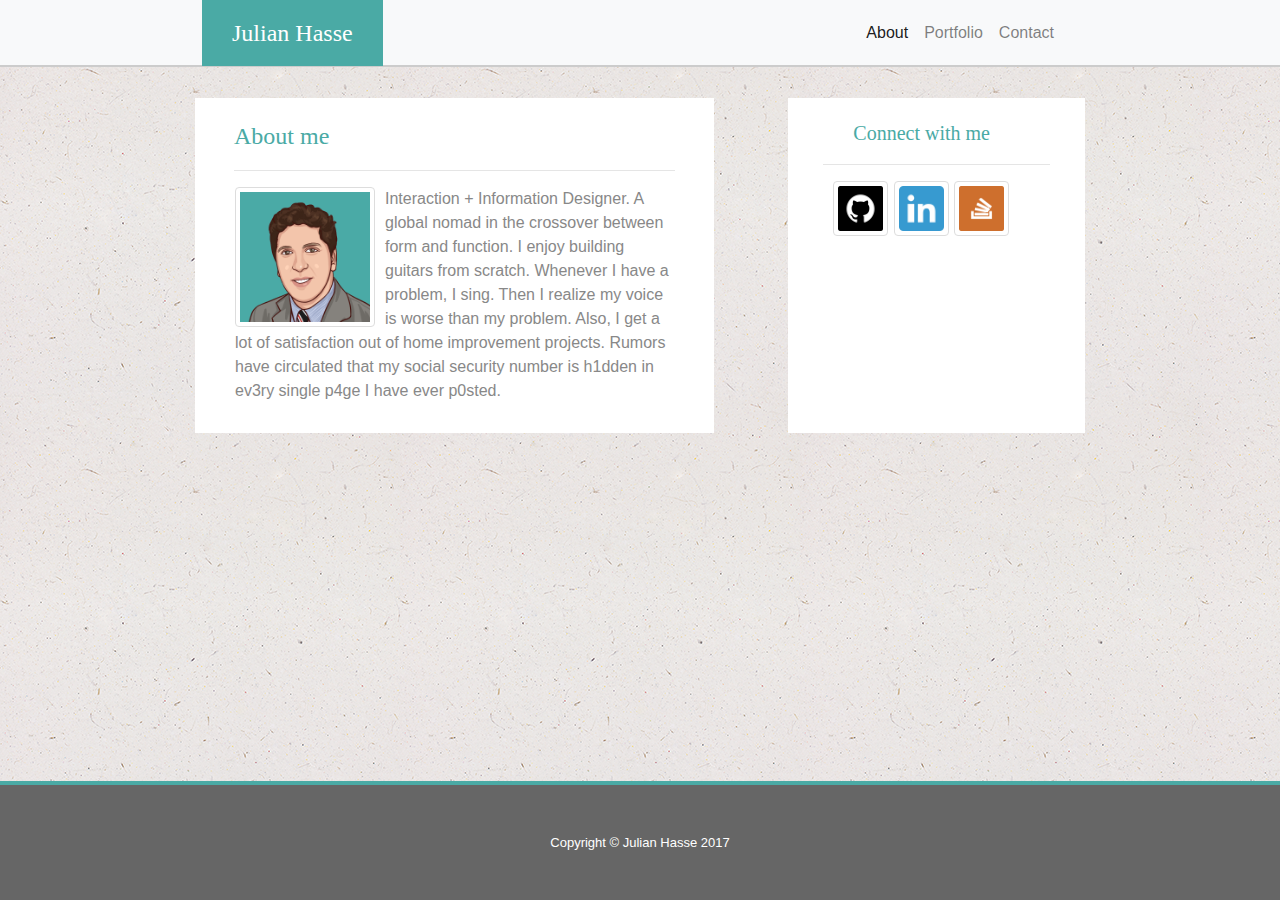
<file: index.html>
<!DOCTYPE html>
<html lang="en-us">

  <head>
    <meta charset="utf-8">
    <meta name="viewport" content="width=device-width, initial-scale=1">
    <meta name="author" content="Julian Hasse">
    <title>Julian Hasse | Portfolio</title>

    <!-- Bootstrap core CSS -->
    <link href="vendor/bootstrap/css/bootstrap.min.css" rel="stylesheet">

    <!-- Custom styles for this template -->
    <link href="css/style.css" rel="stylesheet">

  </head>

  <body class="bgimage">

    <!-- Navigation -->
    <nav class="navbar navbar-expand-md navbar-light bg-light fixed-top">
      <div class="container">
        <a class="navbar-brand" href="#"><span class="logoNav">Julian Hasse</span></a>
        <button class="navbar-toggler" type="button" data-toggle="collapse" data-target="#navbarResponsive" aria-controls="navbarResponsive" aria-expanded="false" aria-label="Toggle navigation">
          <span class="navbar-toggler-icon"></span>
        </button>
        <div class="collapse navbar-collapse" id="navbarResponsive">
          <ul class="navbar-nav ml-auto">
            <li class="nav-item active">
              <a class="nav-link" href="index.html">About
                <span class="sr-only">(current)</span>
              </a>
            </li>
            <li class="nav-item">
              <a class="nav-link" href="portfolio.html">Portfolio</a>
            </li>
            <li class="nav-item">
              <a class="nav-link" href="contact.html">Contact</a>
            </li>
          </ul>
        </div>
      </div>
    </nav>


    <!-- Page Content -->
    <div class="container" id="upperRow">
      <div class="row">
        <div class="col-md-7" id="leftPanel">
            <div class="panel panel-default">
              <div class="panel-body">
                  <div class="aboutMe">About me</div>
                      <hr width="90%">
                      <div class="row">
                      <div class="col-md-11" id="content">
                          <img class="aboutImage img-thumbnail" src="images/julian_cartoon.jpg" width="140">
                          <span class="bioText">Interaction + Information Designer. A global nomad in the crossover between form and function. I enjoy building guitars from scratch. Whenever I have a problem, I sing. Then I realize my voice is worse than my problem. Also, I get a lot of satisfaction out of home improvement projects. Rumors have circulated that my social security number is h1dden in ev3ry single p4ge I have ever p0sted.</span>
                        </div>
                     
                  </div>
              </div>
            </div>  
        </div>
    <!-- Separator -->
        <div class="col-md-1 hidden-xs" id="centerPanel">
            <div class="panel panel-default">
              <div class="panel-body">
              </div>
            </div>  
        </div>
    <!-- End Separator -->

        <div class="col-md-4" id="leftPanel">
            <div class="panel panel-default">
              <div class="panel-body">
                  <div class="connectMe">Connect with me</div>
                    <hr width="85%">
                    <div class="row">
                       <div class="col-md-12" id="asideRight">
                          <a href="https://github.com/julianhasse" target="_blank"><img class="iconLeft pull-left img-thumbnail" src="images/github_icon_48x48.png" width="55"></a>
                          <a href="https://www.linkedin.com/in/julian-hasse-410089136" target="_blank"><img class="iconCenter pull-left img-thumbnail" src="images/linkedin_icon_48x48.png" width="55"></a>
                          <a href="https://stackoverflow.com/users/5367877/julian-hasse" target="_blank"><img class="iconRight pull-left img-thumbnail" src="images/stackoverflow_icon_48x48.png" width="55"></a>
                    </div>
                  </div>
              </div>
            </div>  
        </div>


      


    </div>
    <!-- /.row -->
  </div>
    <!-- /.container -->

    
    <!-- Footer -->
    <footer class="py-5 bg-dark" id="footer">
      <div class="container">
        <p class="m-0 text-center text-white">Copyright &copy; Julian Hasse 2017</p>
      </div>
      <!-- /.container -->
    </footer>

    <!-- Bootstrap core JavaScript -->
    <script src="vendor/jquery/jquery.min.js"></script>
    <script src="vendor/popper/popper.min.js"></script>
    <script src="vendor/bootstrap/js/bootstrap.min.js"></script>

  </body>

</html>
</file>
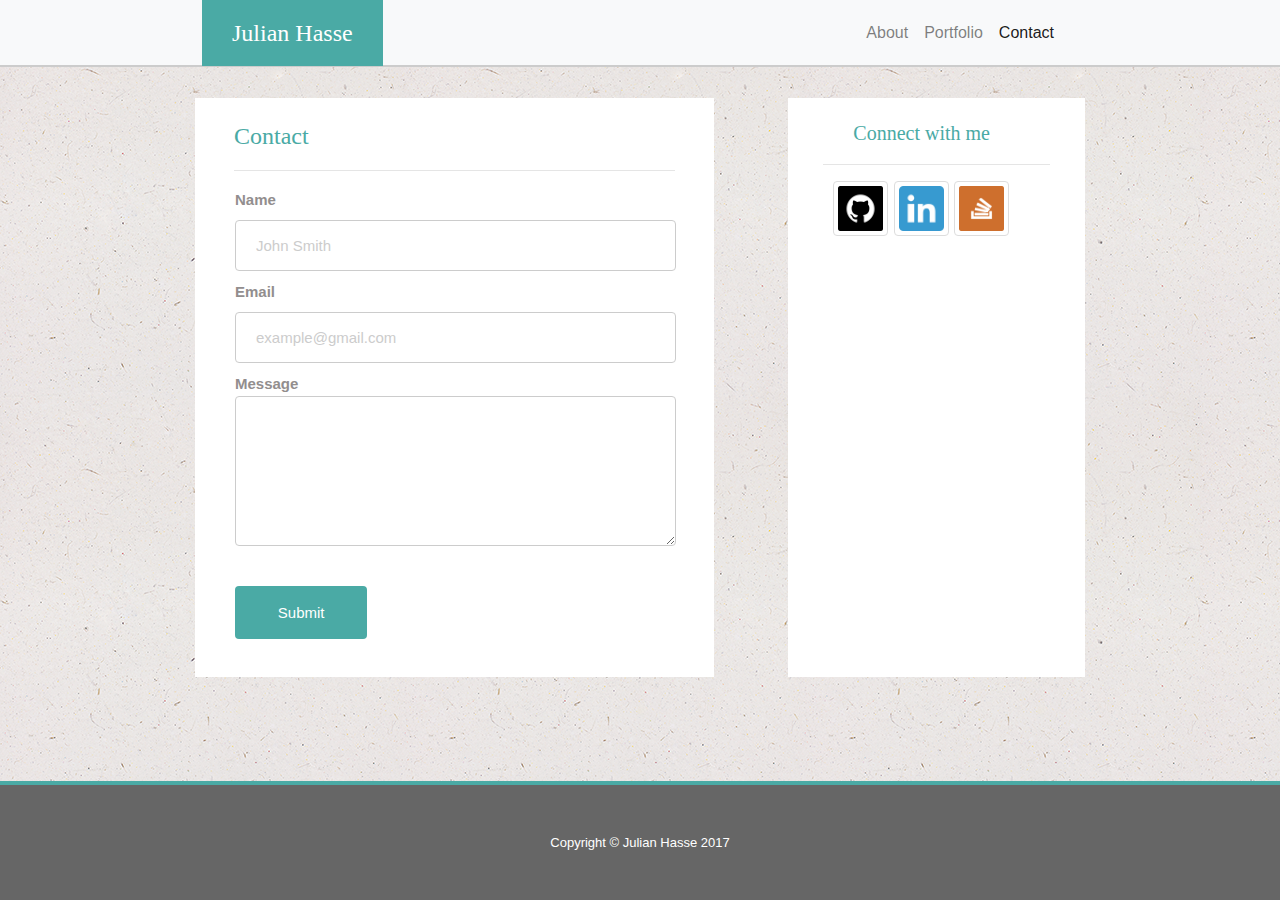
<file: contact.html>
<!DOCTYPE html>
<html lang="en-us">

  <head>
    <meta charset="utf-8">
    <meta name="viewport" content="width=device-width, initial-scale=1">
    <meta name="author" content="Julian Hasse">
    <title>Julian Hasse | Portfolio</title>

    <!-- Bootstrap core CSS -->
    <link href="vendor/bootstrap/css/bootstrap.min.css" rel="stylesheet">

    <!-- Custom styles for this template -->
    <link href="css/style.css" rel="stylesheet">

  </head>

  <body class="bgimage">

    <!-- Navigation -->
    <nav class="navbar navbar-expand-md navbar-light bg-light fixed-top">
      <div class="container">
        <a class="navbar-brand" href="#"><span class="logoNav">Julian Hasse</span></a>
        <button class="navbar-toggler" type="button" data-toggle="collapse" data-target="#navbarResponsive" aria-controls="navbarResponsive" aria-expanded="false" aria-label="Toggle navigation">
          <span class="navbar-toggler-icon"></span>
        </button>
        <div class="collapse navbar-collapse" id="navbarResponsive">
          <ul class="navbar-nav ml-auto">
            <li class="nav-item ">
              <a class="nav-link" href="index.html">About</a>
            </li>
            <li class="nav-item">
              <a class="nav-link" href="portfolio.html">Portfolio</a>
            </li>
            <li class="nav-item active">
              <a class="nav-link" href="contact.html">Contact
                <span class="sr-only">(current)</span>
              </a>
            </li>
          </ul>
        </div>
      </div>
    </nav>


    <!-- Page Content -->
    <div class="container" id="upperRow">
      <div class="row">
        <div class="col-md-7" id="leftPanel">
            <div class="panel panel-default">
              <div class="panel-body">
                  <div class="aboutMe">Contact</div>
                      <hr width="90%">
                      <div class="row">
                          <div class="col-md-11" id="content">

                          <!-- Form -->
                          <div class="contactForm">
                             <form action="#.php">
                                Name<br>
                                <input type="text" name="firstname" value="John Smith"><br />
                                Email<br />
                                <input type="text" name="lastname" value="example@gmail.com"><br />
                                Message<br />
                                <textarea rows="4" cols="50">
                                </textarea> <br /><br />
                                <input type="submit" value="Submit">
                             </form>
                          </div>
                          <!-- End Form -->

                      </div>  
                  </div>
              </div>
            </div>  
        </div>
    <!-- Separator -->
        <div class="col-md-1 hidden-xs" id="centerPanel">
            <div class="panel panel-default">
              <div class="panel-body">
              </div>
            </div>  
        </div>
    <!-- End Separator -->

        <div class="col-md-4" id="leftPanel">
            <div class="panel panel-default">
              <div class="panel-body">
                  <div class="connectMe">Connect with me</div>
                    <hr width="85%">
                    <div class="row">
                       <div class="col-md-12" id="asideRight">
                          <a href="https://github.com/julianhasse" target="_blank"><img class="iconLeft pull-left img-thumbnail" src="images/github_icon_48x48.png" width="55"></a>
                          <a href="https://www.linkedin.com/in/julian-hasse-410089136" target="_blank"><img class="iconCenter pull-left img-thumbnail" src="images/linkedin_icon_48x48.png" width="55"></a>
                          <a href="https://stackoverflow.com/users/5367877/julian-hasse" target="_blank"><img class="iconRight pull-left img-thumbnail" src="images/stackoverflow_icon_48x48.png" width="55"></a>
                    </div>
                  </div>
              </div>
            </div>  
        </div>


      


    </div>
    <!-- /.row -->
  </div>
    <!-- /.container -->

    
    <!-- Footer -->
    <footer class="py-5 bg-dark" id="footer">
      <div class="container">
        <p class="m-0 text-center text-white">Copyright &copy; Julian Hasse 2017</p>
      </div>
      <!-- /.container -->
    </footer>

    <!-- Bootstrap core JavaScript -->
    <script src="vendor/jquery/jquery.min.js"></script>
    <script src="vendor/popper/popper.min.js"></script>
    <script src="vendor/bootstrap/js/bootstrap.min.js"></script>

  </body>

</html>
</file>
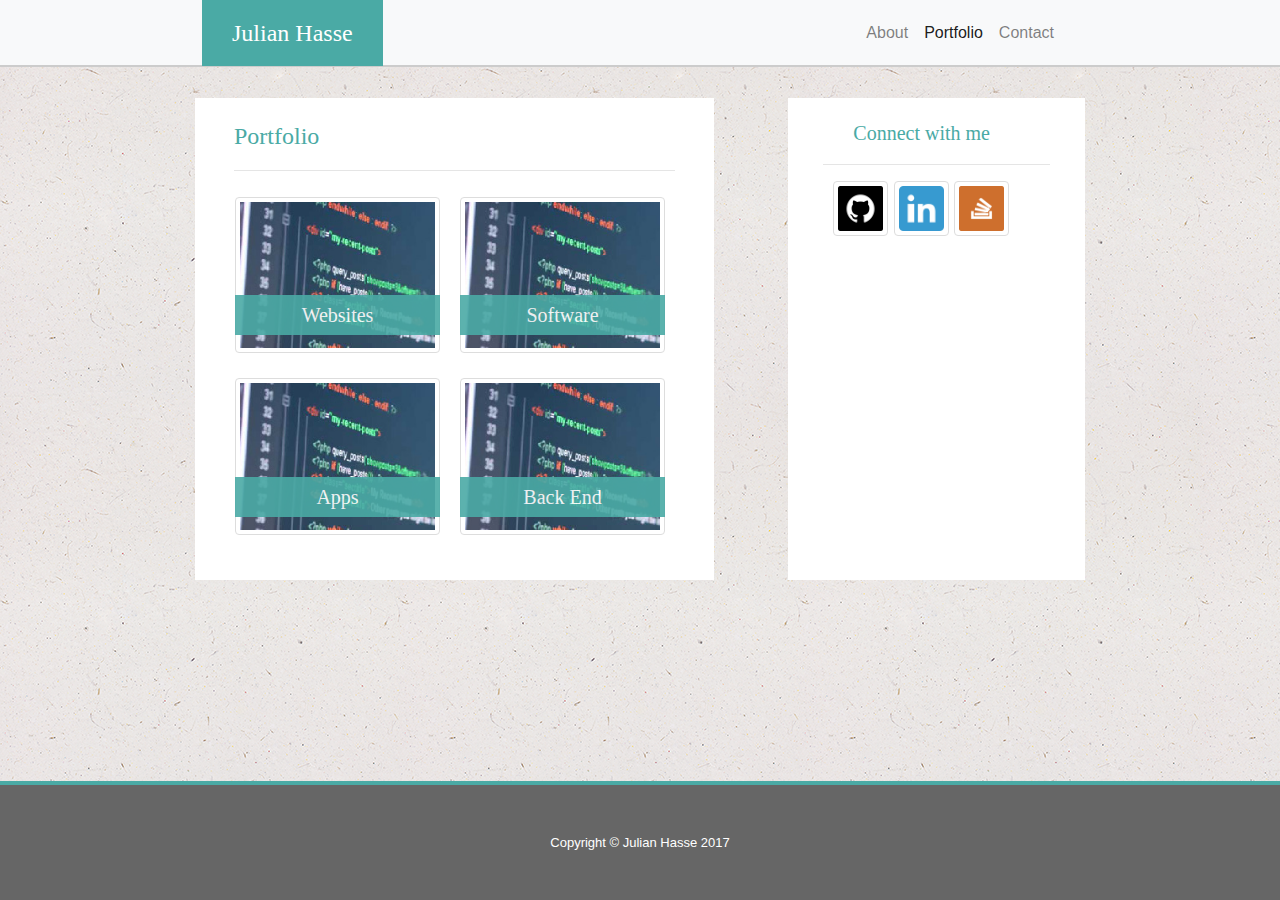
<file: portfolio.html>
<!DOCTYPE html>
<html lang="en-us">

  <head>
    <meta charset="utf-8">
    <meta name="viewport" content="width=device-width, initial-scale=1">
    <meta name="author" content="Julian Hasse">
    <title>Julian Hasse | Portfolio</title>

    <!-- Bootstrap core CSS -->
    <link href="vendor/bootstrap/css/bootstrap.min.css" rel="stylesheet">

    <!-- Custom styles for this template -->
    <link href="css/style.css" rel="stylesheet">

  </head>

  <body class="bgimage">

    <!-- Navigation -->
    <nav class="navbar navbar-expand-md navbar-light bg-light fixed-top">
      <div class="container">
        <a class="navbar-brand" href="#"><span class="logoNav">Julian Hasse</span></a>
        <button class="navbar-toggler" type="button" data-toggle="collapse" data-target="#navbarResponsive" aria-controls="navbarResponsive" aria-expanded="false" aria-label="Toggle navigation">
          <span class="navbar-toggler-icon"></span>
        </button>
        <div class="collapse navbar-collapse" id="navbarResponsive">
          <ul class="navbar-nav ml-auto">
            <li class="nav-item">
              <a class="nav-link" href="index.html">About</a>
            </li>
            <li class="nav-item active">
              <a class="nav-link" href="portfolio.html">Portfolio
                <span class="sr-only">(current)</span>
              </a>
              
            </li>
            <li class="nav-item">
              <a class="nav-link" href="contact.html">Contact</a>
            </li>
          </ul>
        </div>
      </div>
    </nav>


    <!-- Page Content -->
    <div class="container" id="upperRow">
      <div class="row">
        <div class="col-md-7" id="leftPanel">
            <div class="panel panel-default">
              <div class="panel-body">
                  <div class="aboutMe">Portfolio</div>
                      <hr width="90%">
                      <div class="row">
                        <div class="col-md-12" id="content">
                          <!-- Image left -->
                            <div class="mainPortfolio">
                                <div class="imgLeft">
                                     <img class="img-thumbnail" src="images/placeholder.jpg" alt="portfolio 1" width="205">
                                        <div class="imgTitle">
                                             Websites
                                        </div>
                                </div>
                            </div>
                            <!-- End Image left -->

                            <!-- Image Right -->
                            <div class="mainPortfolio">
                                <div class="imgLeft">
                                     <img class="img-thumbnail" src="images/placeholder.jpg" alt="portfolio 1" width="205">
                                        <div class="imgTitle">
                                             Software
                                        </div>
                                </div>
                            </div>
                            <!-- End Image Right -->

                            <!-- Image left -->
                            <div class="mainPortfolio">
                                <div class="imgLeft">
                                     <img class="img-thumbnail" src="images/placeholder.jpg" alt="portfolio 1" width="205">
                                        <div class="imgTitle">
                                             Apps
                                        </div>
                                </div>
                            </div>
                            <!-- End Image left -->

                            <!-- Image Right -->
                            <div class="mainPortfolio">
                                <div class="imgLeft">
                                     <img class="img-thumbnail" src="images/placeholder.jpg" alt="portfolio 1" width="205">
                                        <div class="imgTitle">
                                             Back End
                                        </div>
                                </div>
                            </div>
                            <!-- End Image Right -->
                            
                      </div>
                  </div>
              </div>
            </div>  
        </div>
    <!-- Separator -->
        <div class="col-md-1 hidden-xs" id="centerPanel">
            <div class="panel panel-default">
              <div class="panel-body">
              </div>
            </div>  
        </div>
    <!-- End Separator -->

        <div class="col-md-4" id="leftPanel">
            <div class="panel panel-default">
              <div class="panel-body">
                  <div class="connectMe">Connect with me</div>
                    <hr width="85%">
                    <div class="row">
                       <div class="col-md-12" id="asideRight">
                          <a href="https://github.com/julianhasse" target="_blank"><img class="iconLeft pull-left img-thumbnail" src="images/github_icon_48x48.png" width="55"></a>
                          <a href="https://www.linkedin.com/in/julian-hasse-410089136" target="_blank"><img class="iconCenter pull-left img-thumbnail" src="images/linkedin_icon_48x48.png" width="55"></a>
                          <a href="https://stackoverflow.com/users/5367877/julian-hasse" target="_blank"><img class="iconRight pull-left img-thumbnail" src="images/stackoverflow_icon_48x48.png" width="55"></a>
                    </div>
                  </div>
              </div>
            </div>  
        </div>


      


    </div>
    <!-- /.row -->
  </div>
    <!-- /.container -->

    
    <!-- Footer -->
    <footer class="py-5 bg-dark" id="footer">
      <div class="container">
        <p class="m-0 text-center text-white">Copyright &copy; Julian Hasse 2017</p>
      </div>
      <!-- /.container -->
    </footer>

    <!-- Bootstrap core JavaScript -->
    <script src="vendor/jquery/jquery.min.js"></script>
    <script src="vendor/popper/popper.min.js"></script>
    <script src="vendor/bootstrap/js/bootstrap.min.js"></script>

  </body>

</html>
</file>
<file: css/style.css>
body {
  padding-top: 54px;
}

.container {
width:890px !important;
}

#upperRow {
margin-top: 40px;
}

.portfolio-item {
  margin-bottom: 30px;
}


.bgimage {
	background-image: url('../images/ep_naturalwhite.png');
}

.logoNav { 
 background-color: #4aaaa5;
 color: white;
 font-family: 'Georgia', Times, 'Times New Roman', serif;
 font-size: 24px; 
 padding-top: 50px;
 padding-bottom: 20px;
 padding-left: 30px;
 padding-right: 30px;

}

.navbar {
  height: 67px;
  border-bottom: 2px solid #ccc;
  padding-left: 0px;
}

#footer {
  background-color: #666 !important;
  border-top: 4px solid #4aaaa5;
  font-size: 13px;
  position: fixed;
  bottom: 0;
  width: 100%;
}

#leftPanel {
  background-color: white;
}

#rightPanel {
  background-color: white;
}

/* ----- Left Panel ----- */

.aboutImage {
  float:left;
  margin-right:10px; 
}

.aboutMe {
  color: #4aaaa5;
  font-family: Georgia, 'Times New Roman', Times, serif;
  font-size: 24px;
  padding-top: 20px;
  margin-left: 24px;
}

.bioText {
  color: #888;
}

#content {
  padding-left: 20px;
  margin-left: 20px;
  padding-right: 15px;
  padding-bottom: 30px;
}

/* ----- End Left Panel ----- */


/* ----- Portfolio Images ---- */
.imgLeft {
  float:left;
  padding: 0;
  margin-bottom: 15px;
  margin-right: 20px;
  margin-top:10px;
  position: relative;
}

.imgTitle {
  position: absolute;
  background-color: #4aaaa5;
  color:white;
  font-family: 'Georgia', Times, 'Times New Roman', serif;
  font-size: 20px;
  bottom:18px;
  width:100%;
  padding: 5px 2px;
  text-align: center;
  opacity: 0.9;
}
/* ----- End Portfolio Images ---- */


/* ----- Right Panel ----- */
.connectMe {
  color: #4aaaa5;
  font-family: Georgia, 'Times New Roman', Times, serif;
  font-size: 20px;
  padding-top: 20px;
  margin-left: 50px;
}

/* ----- End Right Panel -----*/


/* ----- Contact form ----- */
form {
  font-family:  'Arial', 'Helvetica Neue', Helvetica, sans-serif;
  font-size: 15px;
  font-weight: bold;
  line-height: 25px;
  color:#928E8E;
}

input[type=text], select {
    width: 100%;
    padding: 12px 20px;
    margin: 8px 0;
    display: inline-block;
    border: 1px solid #ccc;
    border-radius: 4px;
    box-sizing: border-box;
    color:#ccc;
}

input[type=submit] {
    width: 30%;
    background-color: #4aaaa5;
    color: white;
    padding: 14px 20px;
    margin: 8px 0;
    border: none;
    border-radius: 4px;
    cursor: pointer;
}

input[type=submit]:hover {
    background-color: #92ccc9;
}

textarea {
    width: 100%;
    height: 150px;
    padding: 12px 20px;
    box-sizing: border-box;
    border: 1px solid #ccc;
    border-radius: 4px;
    resize: vertical;
}
/* ----- End Contact form ----- */


/* ----- Social links ----- */
.iconLeft {
  margin-left:30px;
}

.iconCenter {
  margin-left:1px !important;
}

.iconRight {
  margin-left:1px !important;
}

/* ----- End Social links ----- */


/* ----- Hovers ----- */
.iconLeft:hover {
  opacity: 0.5;
}

.iconCenter:hover {
  opacity: 0.5;
}

.iconRight:hover {
  opacity: 0.5;
}

.logoNav:hover {
opacity: 0.8;
}
/* -----End Hovers ----- */




/* Media queries */
@media (min-width: 992px) {
  body {
    padding-top: 58px;
  }
}
</file>
